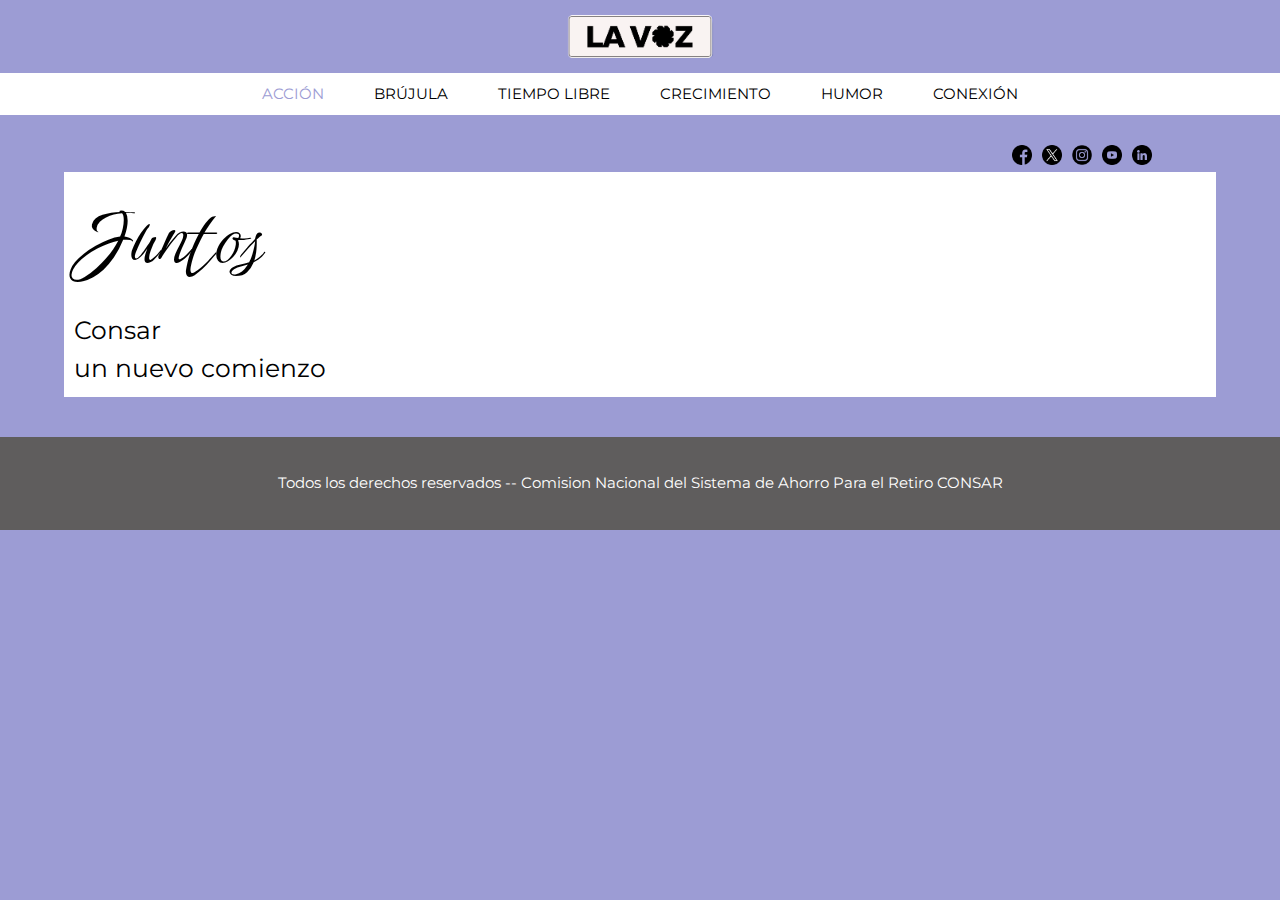
<file: accion.html>
<!DOCTYPE html>
<html lang="en">

<head>
    <meta charset="UTF-8">
    <meta name="viewport" content="width=device-width, initial-scale=1.0">
    <title>La Voz</title>
    <link rel="stylesheet" href="css/normalize.css">
    <link rel="preconnect" href="https://fonts.googleapis.com">
    <link rel="preconnect" href="https://fonts.gstatic.com" crossorigin>
    <link href="https://fonts.googleapis.com/css2?family=Birthstone+Bounce:wght@400;500&display=swap" rel="stylesheet">
    <link href="https://fonts.googleapis.com/css2?family=Montserrat:ital,wght@0,100..900;1,100..900&display=swap"
        rel="stylesheet">
    <link rel="stylesheet" href="css/style.css">
</head>

<body>
    <header class="header">
        <a class="header__logo" href="index.html">
            <img class="header__logo--img" src="img/logo_la_voz.png" alt="la_voz">
        </a>
    </header>

    <nav class="navegacion">
        <a class="navegacion__enlace navegacion__enlace--activo" href="accion.html">acción</a>
        <a class="navegacion__enlace" href="brujula.html">brújula</a>
        <a class="navegacion__enlace" href="tiempo_libre.html">tiempo libre</a>
        <a class="navegacion__enlace" href="crecimiento.html">crecimiento</a>
        <a class="navegacion__enlace" href="humor.html"> humor</a>
        <a class="navegacion__enlace" href="conexion.html">conexión</a>
    </nav>

    <main>
        <section class="iconsLinks">
            <a target="_blank" href="https://www.facebook.com/ConsarMexico/?locale=es_LA">
                <img class="icon" src="img/icons/facebook.png" alt="facebook">
            </a>
            <a target="_blank" arget="_blank"  href="https://x.com/consar_mx?lang=es">
                <img class="icon" src="img/icons/twitterX.png" alt="X">
            </a>
            <a target="_blank" href="https://www.instagram.com/consar_mx/?hl=es">
                <img class="icon" src="img/icons/instagram.png" alt="instagram">
            </a>
            <a target="_blank" href="https://www.youtube.com/user/CONSARMexico">
                <img class="icon" src="img/icons/youtube.png" alt="youtube">
            </a>
            <a target="_blank" href="https://www.linkedin.com/company/consar-mx/posts/?feedView=all">
                <img class="icon" src="img/icons/linkedin.png" alt="linkedin">
            </a>
        </section>

        <section class="seccion1">
            <div class="grid__caja">
                <div class="grid__caja--texto">
                    <p class="cursiva">Juntos</p>
                    <p class="text__año">Consar</p>
                    <p class="text__año">un nuevo comienzo</p>
                </div>
            </div>
        </section>

        
    </main>

    <footer class="footer">
        <p class="footer__texto">Todos los derechos reservados -- <span>Comision Nacional del Sistema de Ahorro Para el
                Retiro CONSAR</span></P>
    </footer>

</body>

</html>
</file>
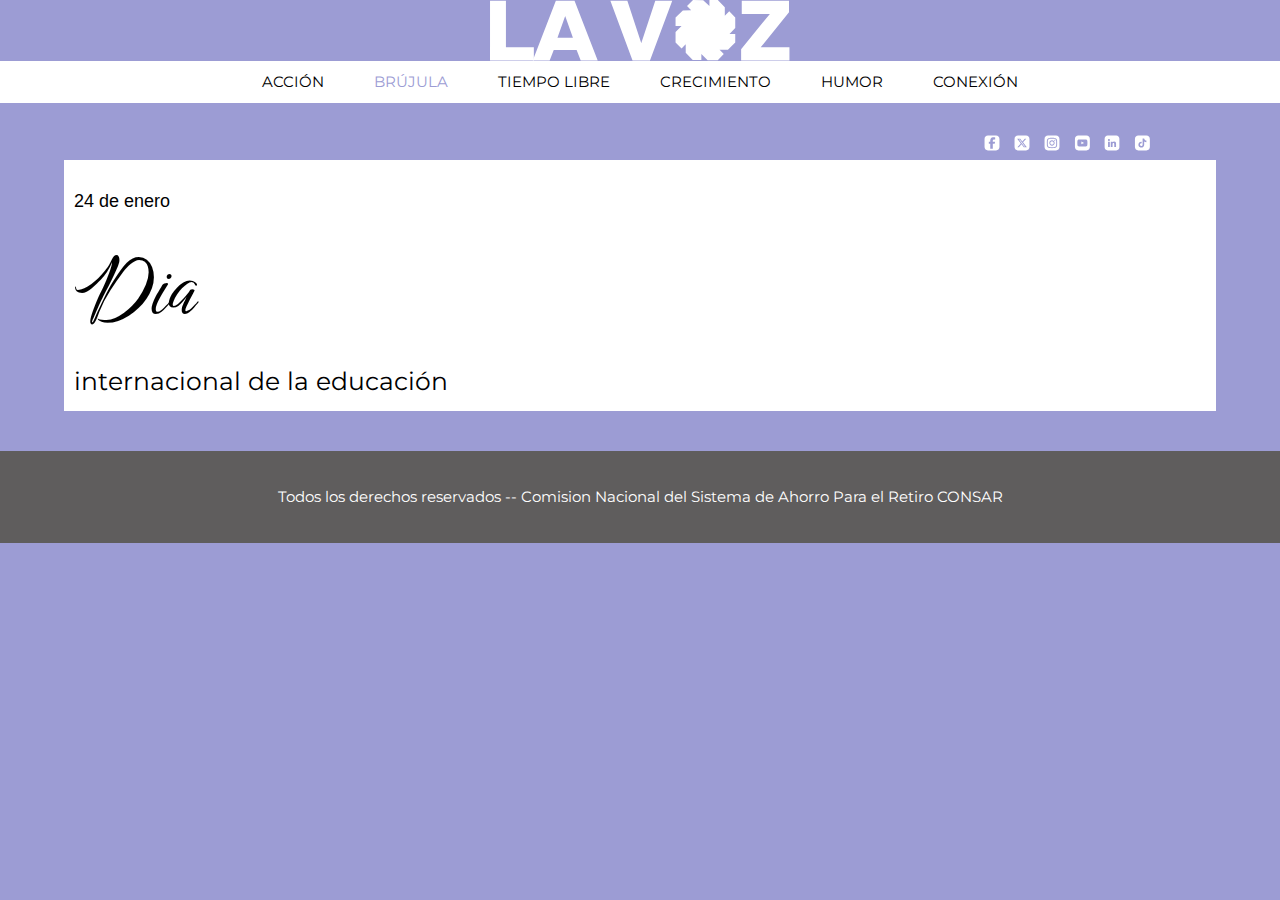
<file: brujula.html>
<!DOCTYPE html>
<html lang="en">

<head>
    <meta charset="UTF-8">
    <meta name="viewport" content="width=device-width, initial-scale=1.0">
    <title>La Voz</title>
    <link rel="stylesheet" href="css/normalize.css">
    <link rel="preconnect" href="https://fonts.googleapis.com">
    <link rel="preconnect" href="https://fonts.gstatic.com" crossorigin>
    <link href="https://fonts.googleapis.com/css2?family=Birthstone+Bounce:wght@400;500&display=swap" rel="stylesheet">
    <link href="https://fonts.googleapis.com/css2?family=Montserrat:ital,wght@0,100..900;1,100..900&display=swap"
        rel="stylesheet">
    <link rel="stylesheet" href="css/style.css">
</head>

<body>
    <header class="header">
        <a class="header__logo" href="index.html">
            <img class="header__logo--img" src="img/logo_la_voz.svg" alt="la_voz">
        </a>
    </header>

    <nav class="navegacion">
        <a class="navegacion__enlace" href="accion.html">acción</a>
        <a class="navegacion__enlace navegacion__enlace--activo" href="brujula.html">brújula</a>
        <a class="navegacion__enlace" href="tiempo_libre.html">tiempo libre</a>
        <a class="navegacion__enlace" href="crecimiento.html">crecimiento</a>
        <a class="navegacion__enlace" href="humor.html"> humor</a>
        <a class="navegacion__enlace" href="conexion.html">conexión</a>
    </nav>

    <main>
        <section class="iconsLinks">
            <a target="_blank" href="https://www.facebook.com/ConsarMexico/?locale=es_LA">
                <img class="icon" src="img/icons/facebook.svg" alt="facebook">
            </a>
            <a target="_blank" arget="_blank"  href="https://x.com/consar_mx?lang=es">
                <img class="icon" src="img/icons/twitterX.svg" alt="X">
            </a>
            <a target="_blank" href="https://www.instagram.com/consar_mx/?hl=es">
                <img class="icon" src="img/icons/instagram.svg" alt="instagram">
            </a>
            <a target="_blank" href="https://www.youtube.com/user/CONSARMexico">
                <img class="icon" src="img/icons/youtube.svg" alt="youtube">
            </a>
            <a target="_blank" href="https://www.linkedin.com/company/consar-mx/posts/?feedView=all">
                <img class="icon" src="img/icons/linkedin.svg" alt="linkedin">
            </a>
            <a target="_blank" href="https://www.tiktok.com/@consar_mx">
                <img class="icon" src="img/icons/tiktok.svg" alt="tiktok">
            </a>
        </section>

        <section class="seccion1">
            <div class="grid__caja">
                <div class="grid__caja--texto">
                    <p class="texto__caja--auto">24 de enero</p>
                    <p class="cursiva">Dia</p>
                    <p class="text__año">internacional de la educación</p>
                </div>
            </div>
        </section>

        
    </main>

    <footer class="footer">
        <p class="footer__texto">Todos los derechos reservados -- <span>Comision Nacional del Sistema de Ahorro Para el
                Retiro CONSAR</span></P>
    </footer>

</body>

</html>
</file>
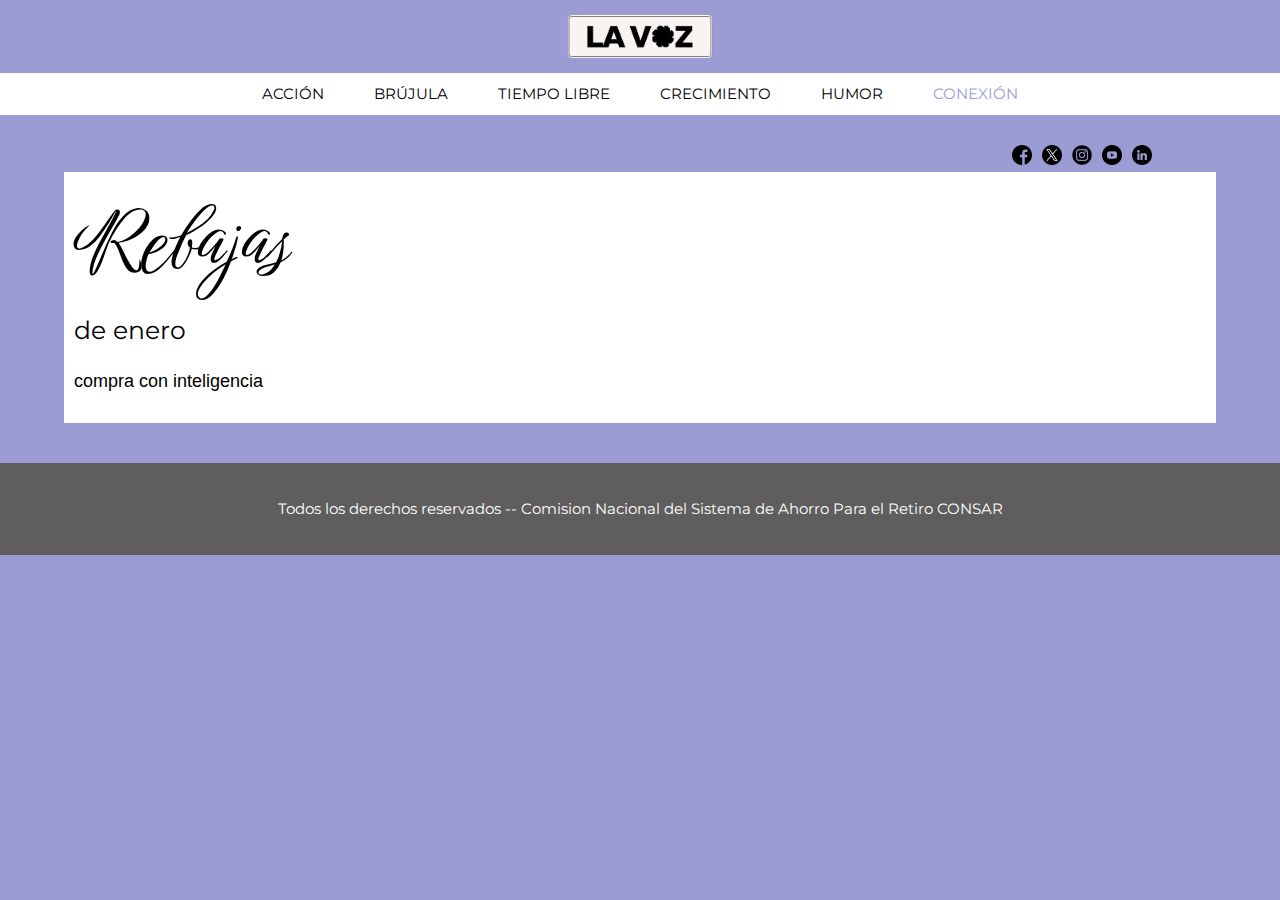
<file: conexion.html>
<!DOCTYPE html>
<html lang="en">

<head>
    <meta charset="UTF-8">
    <meta name="viewport" content="width=device-width, initial-scale=1.0">
    <title>La Voz</title>
    <link rel="stylesheet" href="css/normalize.css">
    <link rel="preconnect" href="https://fonts.googleapis.com">
    <link rel="preconnect" href="https://fonts.gstatic.com" crossorigin>
    <link href="https://fonts.googleapis.com/css2?family=Birthstone+Bounce:wght@400;500&display=swap" rel="stylesheet">
    <link href="https://fonts.googleapis.com/css2?family=Montserrat:ital,wght@0,100..900;1,100..900&display=swap"
        rel="stylesheet">
    <link rel="stylesheet" href="css/style.css">
</head>

<body>
    <header class="header">
        <a class="header__logo" href="index.html">
            <img class="header__logo--img" src="img/logo_la_voz.png" alt="la_voz">
        </a>
    </header>

    <nav class="navegacion">
        <a class="navegacion__enlace" href="accion.html">acción</a>
        <a class="navegacion__enlace" href="brujula.html">brújula</a>
        <a class="navegacion__enlace" href="tiempo_libre.html">tiempo libre</a>
        <a class="navegacion__enlace" href="crecimiento.html">crecimiento</a>
        <a class="navegacion__enlace" href="humor.html"> humor</a>
        <a class="navegacion__enlace navegacion__enlace--activo" href="conexion.html">conexión</a>
    </nav>

    <main>
        <section class="iconsLinks">
            <a target="_blank" href="https://www.facebook.com/ConsarMexico/?locale=es_LA">
                <img class="icon" src="img/icons/facebook.png" alt="facebook">
            </a>
            <a target="_blank" arget="_blank"  href="https://x.com/consar_mx?lang=es">
                <img class="icon" src="img/icons/twitterX.png" alt="X">
            </a>
            <a target="_blank" href="https://www.instagram.com/consar_mx/?hl=es">
                <img class="icon" src="img/icons/instagram.png" alt="instagram">
            </a>
            <a target="_blank" href="https://www.youtube.com/user/CONSARMexico">
                <img class="icon" src="img/icons/youtube.png" alt="youtube">
            </a>
            <a target="_blank" href="https://www.linkedin.com/company/consar-mx/posts/?feedView=all">
                <img class="icon" src="img/icons/linkedin.png" alt="linkedin">
            </a>
        </section>

        <section class="seccion1">
            <div class="grid__caja">
                <div class="grid__caja--texto">
                    <p class="cursiva">Rebajas</p>
                    <p class="text__año">de enero</p>
                    <p >compra con inteligencia</p><!-- class="texto__relleno" --> 
                </div>
            </div>
        </section>

        
    </main>

    <footer class="footer">
        <p class="footer__texto">Todos los derechos reservados -- <span>Comision Nacional del Sistema de Ahorro Para el
                Retiro CONSAR</span></P>
    </footer>

</body>

</html>
</file>
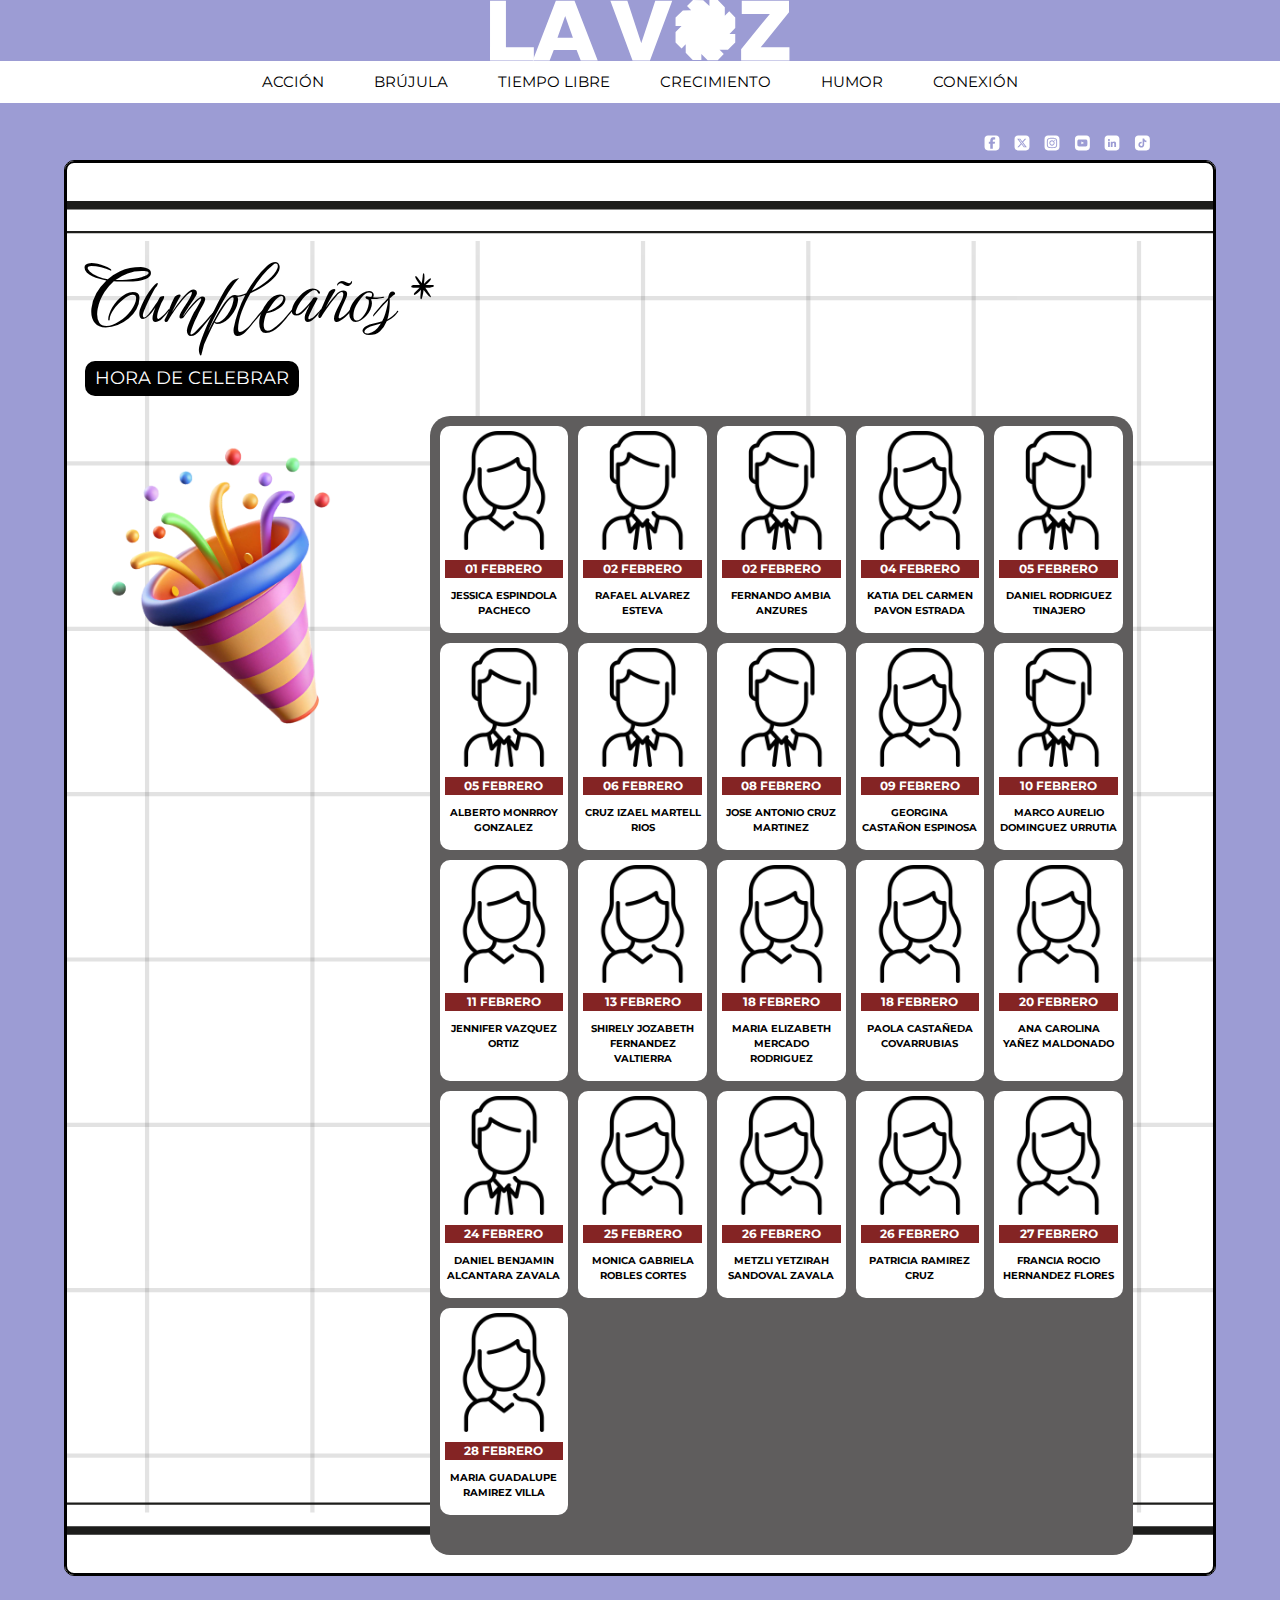
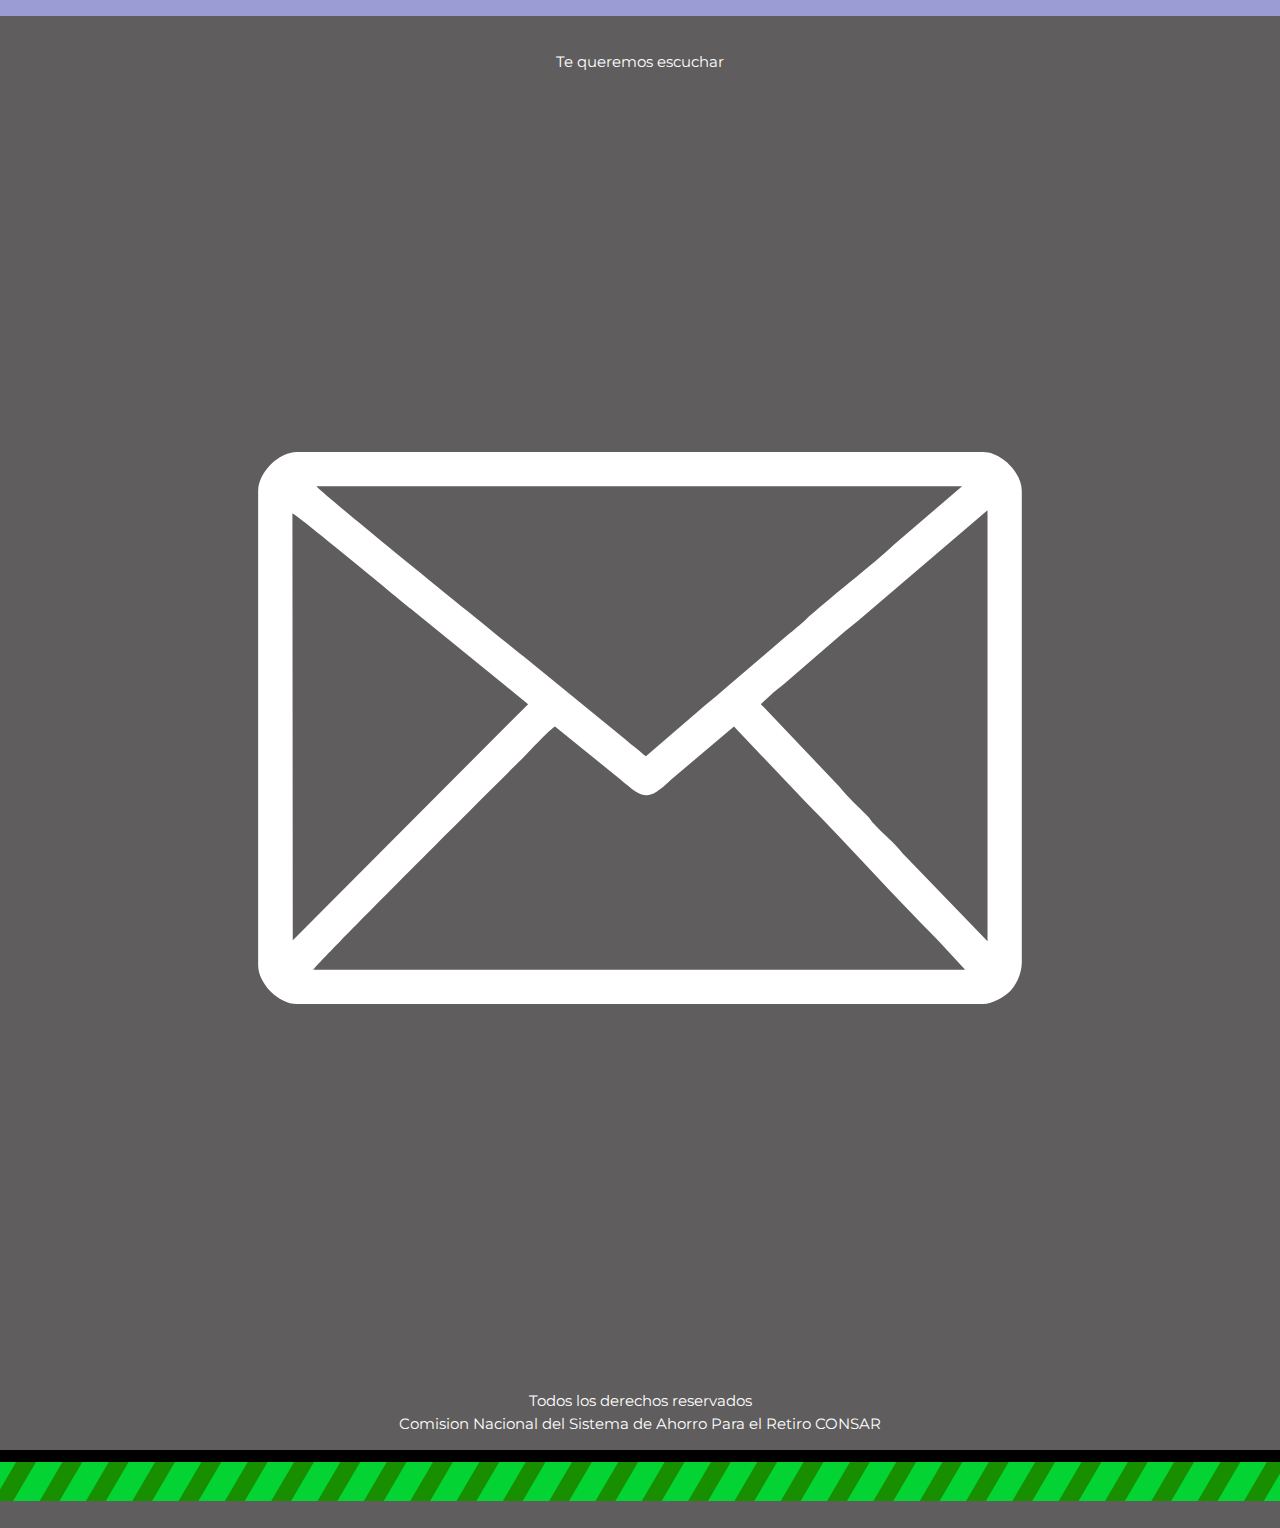
<file: cumpleaños.html>
<!DOCTYPE html>
<html lang="en">

<head>
    <meta charset="UTF-8">
    <meta name="viewport" content="width=device-width, initial-scale=1.0">
    <title>La Voz | CUMPLEAÑOS</title>
    <link rel="stylesheet" href="css/normalize.css">
    <link rel="preconnect" href="https://fonts.googleapis.com">
    <link rel="preconnect" href="https://fonts.gstatic.com" crossorigin>
    <link href="https://fonts.googleapis.com/css2?family=Birthstone+Bounce:wght@400;500&display=swap" rel="stylesheet">
    <link href="https://fonts.googleapis.com/css2?family=Montserrat:ital,wght@0,100..900;1,100..900&display=swap"
        rel="stylesheet">
    <link rel="stylesheet" href="css/style.css">
    <link rel="stylesheet" href="css/cumpleaños.css">
</head>

<body>
    <header class="header">
        <a class="header__logo" href="index.html">
            <img class="header__logo--img" src="img/logo_la_voz.svg" alt="la_voz">
        </a>
    </header>

    <nav class="navegacion">
        <a class="navegacion__enlace" href="accion.html">acción</a>
        <a class="navegacion__enlace" href="brujula.html">brújula</a>
        <a class="navegacion__enlace" href="tiempo_libre.html">tiempo libre</a>
        <a class="navegacion__enlace" href="crecimiento.html">crecimiento</a>
        <a class="navegacion__enlace" href="humor.html"> humor</a>
        <a class="navegacion__enlace" href="conexion.html">conexión</a>
    </nav>

    <main>
        <section class="iconsLinks">
            <a target="_blank" href="https://www.facebook.com/ConsarMexico/?locale=es_LA">
                <img class="icon" src="img/icons/facebook.svg" alt="facebook">
            </a>
            <a target="_blank" arget="_blank" href="https://x.com/consar_mx?lang=es">
                <img class="icon" src="img/icons/twitterX.svg" alt="X">
            </a>
            <a target="_blank" href="https://www.instagram.com/consar_mx/?hl=es">
                <img class="icon" src="img/icons/instagram.svg" alt="instagram">
            </a>
            <a target="_blank" href="https://www.youtube.com/user/CONSARMexico">
                <img class="icon" src="img/icons/youtube.svg" alt="youtube">
            </a>
            <a target="_blank" href="https://www.linkedin.com/company/consar-mx/posts/?feedView=all">
                <img class="icon" src="img/icons/linkedin.svg" alt="linkedin">
            </a>
            <a target="_blank" href="https://www.tiktok.com/@consar_mx">
                <img class="icon" src="img/icons/tiktok.svg" alt="tiktok">
            </a>
        </section>

        <section class="seccion__cumpleaños">
            <div class="grid__caja--cumpleaños">
                <div class="cumpleaños__hora">
                    <p class="cursiva__cumpleaños">Cumpleaños *</p>
                    <div class="texto__caja--cumpleaños">
                        <p class="texto__relleno">hora de celebrar</p>
                    </div>
                </div>
                <img class="img__celebra" src="img/fotos/celebra.png" alt="selebrar">

                <!-- .grid nos ayudara con la responsibilidad de la pagina -->
                <!-- Seccion de cumpleaños del mes -->
                <div class="calendario"> 
                    <div class="grid">

                        <div class="cumpleaños">
                            <img class="cumpleaños__foto" src="img/fotos/mujer.png" alt="foto">
                            <p class="cumpleaños__dia">
                                01 Febrero
                            </p>
                            <p class="nombre__persona">
                                jessica espindola pacheco
                            </p>
                        </div> <!-- div que contiene el dia y nombre de cumpleaños -->

                        <div class="cumpleaños">
                            <img class="cumpleaños__foto" src="img/fotos/hombre.png" alt="foto">
                            <p class="cumpleaños__dia">
                                02 Febrero
                            </p>
                            <p class="nombre__persona">
                                rafael alvarez esteva
                            </p>
                        </div> <!-- div que contiene el dia y nombre de cumpleaños -->

                        <div class="cumpleaños">
                            <img class="cumpleaños__foto" src="img/fotos/hombre.png" alt="foto">
                            <p class="cumpleaños__dia">
                                02 Febrero
                            </p>
                            <p class="nombre__persona">
                                fernando ambia anzures
                            </p>
                        </div> <!-- div que contiene el dia y nombre de cumpleaños -->

                        <div class="cumpleaños">
                            <img class="cumpleaños__foto" src="img/fotos/mujer.png" alt="foto">
                            <p class="cumpleaños__dia">
                                04 Febrero
                            </p>
                            <p class="nombre__persona">
                                katia del carmen pavon estrada
                            </p>
                        </div> <!-- div que contiene el dia y nombre de cumpleaños -->

                        <div class="cumpleaños">
                            <img class="cumpleaños__foto" src="img/fotos/hombre.png" alt="foto">
                            <p class="cumpleaños__dia">
                                05 Febrero
                            </p>
                            <p class="nombre__persona">
                                daniel rodriguez tinajero
                            </p>
                        </div> <!-- div que contiene el dia y nombre de cumpleaños -->

                        <div class="cumpleaños">
                            <img class="cumpleaños__foto" src="img/fotos/hombre.png" alt="foto">
                            <p class="cumpleaños__dia">
                                05 Febrero
                            </p>
                            <p class="nombre__persona">
                                alberto monrroy gonzalez
                            </p>
                        </div> <!-- div que contiene el dia y nombre de cumpleaños -->

                        <div class="cumpleaños">
                            <img class="cumpleaños__foto" src="img/fotos/hombre.png" alt="foto">
                            <p class="cumpleaños__dia">
                                06 Febrero
                            </p>
                            <p class="nombre__persona">
                                cruz izael martell rios
                            </p>
                        </div> <!-- div que contiene el dia y nombre de cumpleaños -->

                        <div class="cumpleaños">
                            <img class="cumpleaños__foto" src="img/fotos/hombre.png" alt="foto">
                            <p class="cumpleaños__dia">
                                08 Febrero
                            </p>
                            <p class="nombre__persona">
                                jose antonio cruz martinez
                            </p>
                        </div> <!-- div que contiene el dia y nombre de cumpleaños -->

                        <div class="cumpleaños">
                            <img class="cumpleaños__foto" src="img/fotos/mujer.png" alt="foto">
                            <p class="cumpleaños__dia">
                                09 Febrero
                            </p>
                            <p class="nombre__persona">
                                georgina castañon espinosa
                            </p>
                        </div> <!-- div que contiene el dia y nombre de cumpleaños -->

                        <div class="cumpleaños">
                            <img class="cumpleaños__foto" src="img/fotos/hombre.png" alt="foto">
                            <p class="cumpleaños__dia">
                                10 Febrero
                            </p>
                            <p class="nombre__persona">
                                marco aurelio dominguez urrutia
                            </p>
                        </div> <!-- div que contiene el dia y nombre de cumpleaños -->

                        <div class="cumpleaños">
                            <img class="cumpleaños__foto" src="img/fotos/mujer.png" alt="foto">
                            <p class="cumpleaños__dia">
                                11 Febrero
                            </p>
                            <p class="nombre__persona">
                                jennifer vazquez ortiz
                            </p>
                        </div> <!-- div que contiene el dia y nombre de cumpleaños -->

                        <div class="cumpleaños">
                            <img class="cumpleaños__foto" src="img/fotos/mujer.png" alt="foto">
                            <p class="cumpleaños__dia">
                                13 Febrero
                            </p>
                            <p class="nombre__persona">
                                shirely jozabeth fernandez valtierra
                            </p>
                        </div> <!-- div que contiene el dia y nombre de cumpleaños -->

                        <div class="cumpleaños">
                            <img class="cumpleaños__foto" src="img/fotos/mujer.png" alt="foto">
                            <p class="cumpleaños__dia">
                                18 Febrero
                            </p>
                            <p class="nombre__persona">
                                maria elizabeth mercado rodriguez
                            </p>
                        </div> <!-- div que contiene el dia y nombre de cumpleaños -->

                        <div class="cumpleaños">
                            <img class="cumpleaños__foto" src="img/fotos/mujer.png" alt="foto">
                            <p class="cumpleaños__dia">
                                18 Febrero
                            </p>
                            <p class="nombre__persona">
                                paola castañeda covarrubias
                            </p>
                        </div> <!-- div que contiene el dia y nombre de cumpleaños -->

                        <div class="cumpleaños">
                            <img class="cumpleaños__foto" src="img/fotos/mujer.png" alt="foto">
                            <p class="cumpleaños__dia">
                                20 Febrero
                            </p>
                            <p class="nombre__persona">
                                ana carolina yañez maldonado
                            </p>
                        </div> <!-- div que contiene el dia y nombre de cumpleaños -->

                        <div class="cumpleaños">
                            <img class="cumpleaños__foto" src="img/fotos/hombre.png" alt="foto">
                            <p class="cumpleaños__dia">
                                24 Febrero
                            </p>
                            <p class="nombre__persona">
                                daniel benjamin alcantara zavala
                            </p>
                        </div> <!-- div que contiene el dia y nombre de cumpleaños -->

                        <div class="cumpleaños">
                            <img class="cumpleaños__foto" src="img/fotos/mujer.png" alt="foto">
                            <p class="cumpleaños__dia">
                                25 Febrero
                            </p>
                            <p class="nombre__persona">
                                monica gabriela robles cortes
                            </p>
                        </div> <!-- div que contiene el dia y nombre de cumpleaños -->

                        <div class="cumpleaños">
                            <img class="cumpleaños__foto" src="img/fotos/mujer.png" alt="foto">
                            <p class="cumpleaños__dia">
                                26 Febrero
                            </p>
                            <p class="nombre__persona">
                                metzli yetzirah sandoval zavala
                            </p>
                        </div> <!-- div que contiene el dia y nombre de cumpleaños -->

                        <div class="cumpleaños">
                            <img class="cumpleaños__foto" src="img/fotos/mujer.png" alt="foto">
                            <p class="cumpleaños__dia">
                                26 Febrero
                            </p>
                            <p class="nombre__persona">
                               patricia ramirez cruz
                            </p>
                        </div> <!-- div que contiene el dia y nombre de cumpleaños -->

                        <div class="cumpleaños">
                            <img class="cumpleaños__foto" src="img/fotos/mujer.png" alt="foto">
                            <p class="cumpleaños__dia">
                                27 Febrero
                            </p>
                            <p class="nombre__persona">
                                francia rocio hernandez flores
                            </p>
                        </div> <!-- div que contiene el dia y nombre de cumpleaños -->

                        <div class="cumpleaños">
                            <img class="cumpleaños__foto" src="img/fotos/mujer.png" alt="foto">
                            <p class="cumpleaños__dia">
                                28 Febrero
                            </p>
                            <p class="nombre__persona">
                                maria guadalupe ramirez villa
                            </p>
                        </div> <!-- div que contiene el dia y nombre de cumpleaños -->
                        
                    </div> <!-- .calendario -->
                </div> <!-- .grid caja cumpleaños -->
            </div>
        </section>

        <section class="seccion__calendario">

        </section>
    </main>

    <footer class="footer">
        <div class="correo">
            <p class="footer__texto"> Te queremos escuchar </p>
            <a href="mailto:comunicacion_interna@consar.gob.mx" class="enlace-svg">
                <img class="icon--sobre" src="img/icons/sobre.svg" alt="Contactar por correo">
            </a>
        </div>
        <p class="footer__texto">Todos los derechos reservados <br> Comision Nacional del Sistema de Ahorro Para el
            Retiro CONSAR</P>
        <img src="img/pleca/pleca1.svg" alt="pleca">
    </footer>

</body>

</html>
</file>
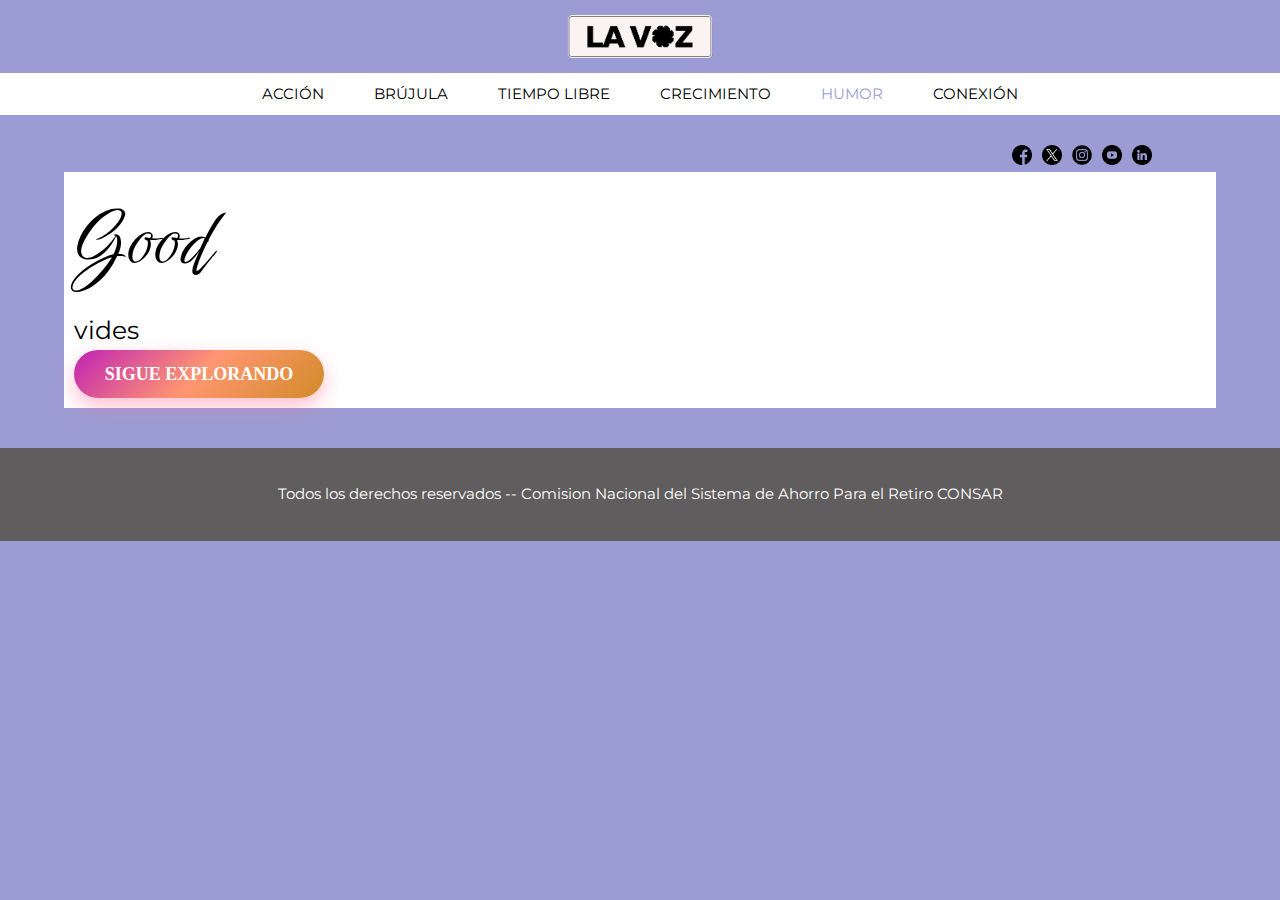
<file: humor.html>
<!DOCTYPE html>
<html lang="en">

<head>
    <meta charset="UTF-8">
    <meta name="viewport" content="width=device-width, initial-scale=1.0">
    <title>La Voz</title>
    <link rel="stylesheet" href="css/normalize.css">
    <link rel="preconnect" href="https://fonts.googleapis.com">
    <link rel="preconnect" href="https://fonts.gstatic.com" crossorigin>
    <link href="https://fonts.googleapis.com/css2?family=Birthstone+Bounce:wght@400;500&display=swap" rel="stylesheet">
    <link href="https://fonts.googleapis.com/css2?family=Montserrat:ital,wght@0,100..900;1,100..900&display=swap"
        rel="stylesheet">
    <link rel="stylesheet" href="css/style.css">
</head>

<body>
    <header class="header">
        <a class="header__logo" href="index.html">
            <img class="header__logo--img" src="img/logo_la_voz.png" alt="la_voz">
        </a>
    </header>

    <nav class="navegacion">
        <a class="navegacion__enlace" href="accion.html">acción</a>
        <a class="navegacion__enlace" href="brujula.html">brújula</a>
        <a class="navegacion__enlace" href="tiempo_libre.html">tiempo libre</a>
        <a class="navegacion__enlace" href="crecimiento.html">crecimiento</a>
        <a class="navegacion__enlace navegacion__enlace--activo" href="humor.html"> humor</a>
        <a class="navegacion__enlace" href="conexion.html">conexión</a>
    </nav>

    <main>
        <section class="iconsLinks">
            <a target="_blank" href="https://www.facebook.com/ConsarMexico/?locale=es_LA">
                <img class="icon" src="img/icons/facebook.png" alt="facebook">
            </a>
            <a target="_blank" arget="_blank" href="https://x.com/consar_mx?lang=es">
                <img class="icon" src="img/icons/twitterX.png" alt="X">
            </a>
            <a target="_blank" href="https://www.instagram.com/consar_mx/?hl=es">
                <img class="icon" src="img/icons/instagram.png" alt="instagram">
            </a>
            <a target="_blank" href="https://www.youtube.com/user/CONSARMexico">
                <img class="icon" src="img/icons/youtube.png" alt="youtube">
            </a>
            <a target="_blank" href="https://www.linkedin.com/company/consar-mx/posts/?feedView=all">
                <img class="icon" src="img/icons/linkedin.png" alt="linkedin">
            </a>
        </section>

        <section class="seccion1">
            <div class="grid__caja">
                <div class="grid__caja--texto">
                    <p class="cursiva">Good</p>
                    <p class="text__año">vides</p>
                    <a class="botonCumpleaños" target="_blank" href="https://www.facebook.com/photo?fbid=1314476734047394&set=a.364052849089792&locale=es_LA" >
                        <button class="botonCumpleaños__boton">sigue explorando</button>
                    </a>
                </div>
            </div>
        </section>


    </main>

    <footer class="footer">
        <p class="footer__texto">Todos los derechos reservados -- <span>Comision Nacional del Sistema de Ahorro Para el
                Retiro CONSAR</span></P>
    </footer>

</body>

</html>
</file>
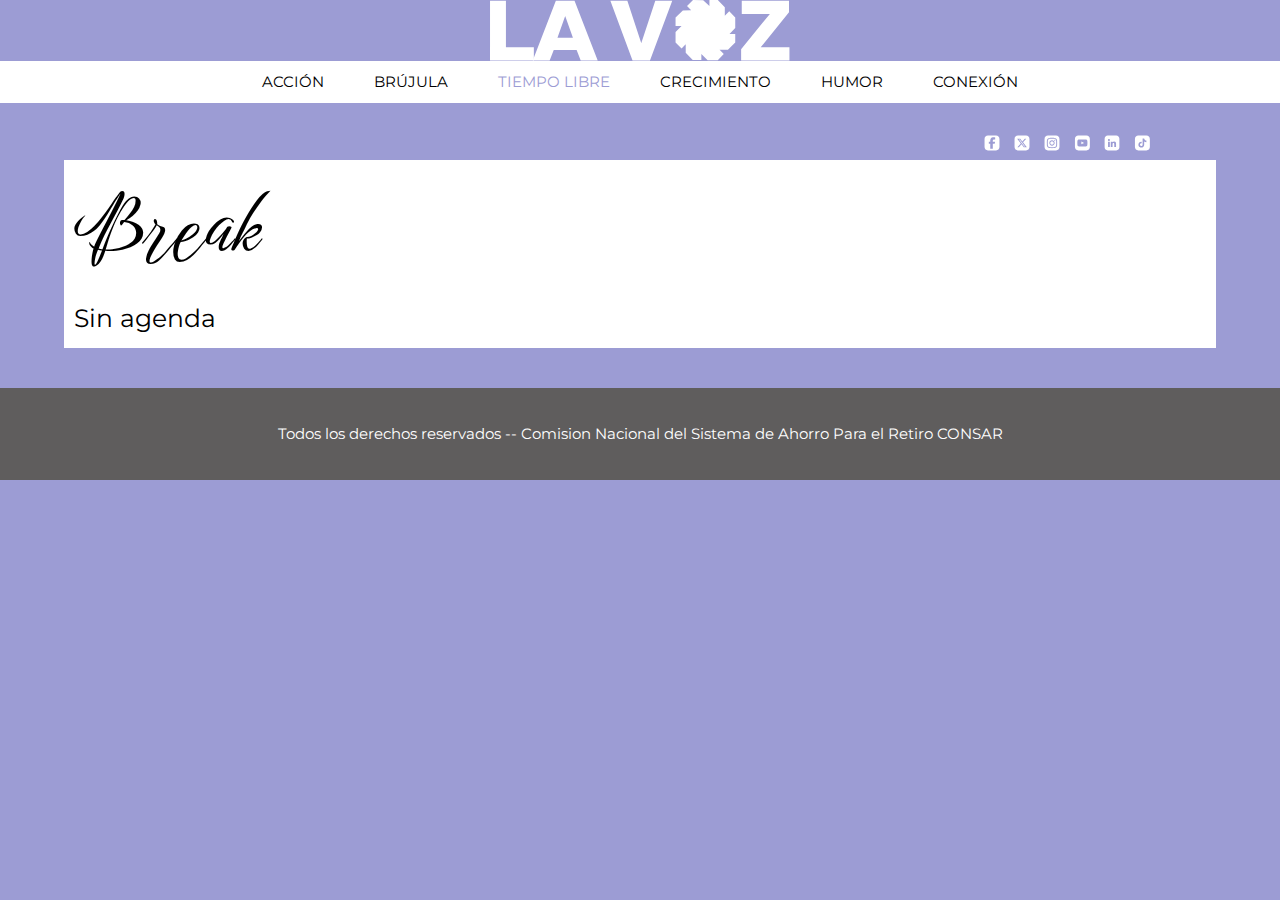
<file: tiempo_libre.html>
<!DOCTYPE html>
<html lang="en">

<head>
    <meta charset="UTF-8">
    <meta name="viewport" content="width=device-width, initial-scale=1.0">
    <title>La Voz</title>
    <link rel="stylesheet" href="css/normalize.css">
    <link rel="preconnect" href="https://fonts.googleapis.com">
    <link rel="preconnect" href="https://fonts.gstatic.com" crossorigin>
    <link href="https://fonts.googleapis.com/css2?family=Birthstone+Bounce:wght@400;500&display=swap" rel="stylesheet">
    <link href="https://fonts.googleapis.com/css2?family=Montserrat:ital,wght@0,100..900;1,100..900&display=swap"
        rel="stylesheet">
    <link rel="stylesheet" href="css/style.css">
</head>

<body>
    <header class="header">
        <a class="header__logo" href="index.html">
            <img class="header__logo--img" src="img/logo_la_voz.svg" alt="la_voz">
        </a>
    </header>

    <nav class="navegacion">
        <a class="navegacion__enlace" href="accion.html">acción</a>
        <a class="navegacion__enlace" href="brujula.html">brújula</a>
        <a class="navegacion__enlace navegacion__enlace--activo" href="tiempo_libre.html">tiempo libre</a>
        <a class="navegacion__enlace" href="crecimiento.html">crecimiento</a>
        <a class="navegacion__enlace" href="humor.html"> humor</a>
        <a class="navegacion__enlace" href="conexion.html">conexión</a>
    </nav>

    <main>
        <section class="iconsLinks">
            <a target="_blank" href="https://www.facebook.com/ConsarMexico/?locale=es_LA">
                <img class="icon" src="img/icons/facebook.svg" alt="facebook">
            </a>
            <a target="_blank" arget="_blank"  href="https://x.com/consar_mx?lang=es">
                <img class="icon" src="img/icons/twitterX.svg" alt="X">
            </a>
            <a target="_blank" href="https://www.instagram.com/consar_mx/?hl=es">
                <img class="icon" src="img/icons/instagram.svg" alt="instagram">
            </a>
            <a target="_blank" href="https://www.youtube.com/user/CONSARMexico">
                <img class="icon" src="img/icons/youtube.svg" alt="youtube">
            </a>
            <a target="_blank" href="https://www.linkedin.com/company/consar-mx/posts/?feedView=all">
                <img class="icon" src="img/icons/linkedin.svg" alt="linkedin">
            </a>
            <a target="_blank" href="https://www.tiktok.com/@consar_mx">
                <img class="icon" src="img/icons/tiktok.svg" alt="tiktok">
            </a>
        </section>

        <section class="seccion1">
            <div class="grid__caja">
                <div class="grid__caja--texto">
                    <p class="cursiva">Break</p>
                    <p class="text__año">Sin agenda</p>
                    
                </div>
            </div>
        </section>

        
    </main>

    <footer class="footer">
        <p class="footer__texto">Todos los derechos reservados -- <span>Comision Nacional del Sistema de Ahorro Para el
                Retiro CONSAR</span></P>
    </footer>

</body>

</html>
</file>
<file: css/style.css>
:root {
    --primario: rgb(156, 156, 212);
    --blanco: white;
    --gris: rgb(95, 93, 93);
    --negro: black;

    /** Fuentes principales **/
    --fuentePrimaria: "Montserrat", sans-serif;
    --fuenteSecundaria: "Birthstone Bounce", cursive;
}

/** Snipet **/
/** "https://www.paulirish.com/2012/box-sizing-border-box-ftw/" **/
html {
    box-sizing: border-box;
    font-size: 62.5%;
    /** 1 rem es 10px **/
}

*,
*:before,
*:after {
    box-sizing: inherit;
}


/** Globales **/
body {
    background-color: var(--primario);
    font-size: 1.6rem;
    line-height: 1.5;

}

h1 {
    font-size: 8rem;
    color: var(--negro);
    font-family: var(--fuenteSecundaria);
}

p {
    font-family: Arial, Helvetica, sans-serif;
    font-size: 1.8rem;
    color: var(--negro);

}

a {
    text-decoration: none;

}

img {
    max-width: 100%;
}

/* Cajas de contenidos principales */

.cursiva,
.seccion1__contenedor,
.cursiva__cumpleaños {
    margin: 0;
    /* margen para el texto*/
    font-size: 8rem;
    color: var(--negro);
    font-family: var(--fuenteSecundaria);
    margin: 0 0 1rem 0;
}


.botonCumpleaños {
    display: grid;
    align-items: center;
    width: 25rem;    
}
.botonCumpleaños__boton {
    text-transform: uppercase;
    padding: 14px 28px;
    font-size: 18px;
    font-weight: 600;
    color: #fff;
    background: linear-gradient(135deg, #c022b5, #ff9671, #d28b27);
    border: none;
    border-radius: 50px;
    cursor: pointer;
    box-shadow: 0 8px 20px rgba(255, 111, 145, 0.45);
    transition: all 0.3s ease;
    position: relative;
    overflow: hidden;
    align-items: center;
}

/** Header **/
.header {
    display: flex;
    justify-content: center;
    padding: 0;
}

.header__logo {
    width: 30rem;
    height: auto;
    margin: 0;
    display: block;
}

.header__logo--img {
    width: 100%;
    display: block;
}

/** footer **/
.footer {
    background-color: var(--gris);
    padding: 2rem 0;
    margin-top: 1rem;
    text-align: center;
}

.footer__texto {
    font-family: var(--fuentePrimaria);
    font-size: 1.5rem;
    color: var(--blanco);
}

/** Navegación **/
.navegacion {
    background-color: var(--blanco);
    padding: 1rem 0;
    display: flex;
    justify-content: center;
    gap: 5rem;
}

@media (max-width: 768px) {
    .navegacion {
        flex-direction: column;
        align-items: center;
    }
}

.navegacion__enlace {
    font-family: var(--fuentePrimaria);
    color: var(--negro);
    font-size: 1.5rem;
    text-transform: uppercase;
}

.navegacion__enlace:last-of-type {
    margin-right: 0;
}

.navegacion__enlace--activo,
.navegacion__enlace:hover {
    color: var(--primario);
}

/** Enlaces a redes sociales **/

.iconsLinks {
    display: flex;
    justify-content: flex-end;
    margin-right: 10%;
    gap: 1rem;
    padding: 3rem 0 0 0;
    /** aplicamos solo espacio arriba**/
}

.icon {
    width: 2rem;
}


/* ------------------ PAGINA DE CUMPLEAÑOS ------------------ */
/** Primer contenedor index **/
.seccion1 {
    display: flex;
    justify-content: center;
    padding: 0 0 3rem 0;
}

.grid__caja {
    display: grid;
    grid-template-columns: repeat(2, 1fr);
    align-items: center;
    width: 90%;
    background-color: var(--blanco);
    padding: 1rem;
}

@media (min-width: 768px) {
    .grid__caja {
        width: 90%;
        grid-template-columns: repeat(3, 1fr);
    }
}

.texto__caja {
    display: flex;
    justify-content: end;
    width: 22rem;
    height: 3rem;
    border: 2px solid black;
    border-radius: 1rem;
    background-color: var(--negro);


}

@media (min-width: 768px) {
    .texto__caja {
        display: flex;
        justify-content: center;
        width: 22rem;
        height: 3rem;
        border: 2px solid black;
        border-radius: 1rem;
        background-color: var(--negro);


    }
}

.texto__relleno {
    margin: 0;
    /* Margen para el texto */
    font-family: var(--fuentePrimaria);
    text-transform: uppercase;
    color: var(--blanco);

}

.text__año {
    display: flex;
    justify-content: flex-start;
    font-family: var(--fuentePrimaria);
    font-size: 2.5rem;
    margin: 0;
}

/** GRID calendario cumpleaños **/

.grid {
    display: grid;
    grid-template-columns: repeat(2, 1fr);
    column-gap: 1rem;
    row-gap: 1rem;
    padding: 0 0 3rem 0;
    /** Separacion abajo **/
}

@media (min-width: 768px) {
    .grid {
        grid-template-columns: repeat(7, 1fr);
    }
}

/** Cumpleaños **/

.seccionCumpleaños {
    width: 90%;
    margin: 0 auto;
}

.calendario {
    background-color: var(--gris);
    padding: 1rem;
}

.cumpleaños {
    background-color: var(--blanco);
    padding: 0.5rem;
}

.nombre__persona {
    font-size: 2rem;

}

.cumpleaños__dia {
    font-size: 1.5rem;

}

.nombre__persona,
.cumpleaños__dia {
    font-family: var(--fuentePrimaria);
    font-weight: bold;
    text-transform: uppercase;
    text-align: center;

}

.cumpleaños__foto {
    width: 100%;
    height: auto;
    display: block;
}
</file>
<file: css/cumpleaños.css>
/* ------------------ PAGINA DE CUMPLEAÑOS ------------------ */

/** -------------------  Cumpleaños ------------------- **/
.seccion__cumpleaños {
    display: flex;
    justify-content: center;
    padding: 0 0 3rem 0;
}

.grid__caja--cumpleaños {
    position: relative;
    display: grid;
    /* En móvil quizás quieras solo 1 o 2 columnas, no 8 */
    grid-template-columns: repeat(2, 1fr);
    align-items: center;
    width: 95%;
    /* Un poco más ancho en móvil */
    gap: 1rem;
    padding: 1rem;
    background-color: var(--blanco);
    border: 0.1rem solid black;
    box-shadow: inset 0 0 0 0.2rem black;
    border-radius: 1rem;
    background-image: url(../img/mesa.svg);
    background-size: cover;
    background-position: center;
    background-repeat: no-repeat;
}

/* ESTILOS PARA ESCRITORIO (Mayores a 768px) */
@media (min-width: 768px) {
    .grid__caja--cumpleaños {
        /* SOLO pones lo que cambia */
        grid-template-columns: repeat(8, 1fr);
        /* Aquí aplicas las 8 columnas */
        width: 90%;
        padding: 2rem;
        /* Si quieres más espacio en PC */
        gap: 2rem;
    }
}

.cursiva__cumpleaños {
    margin: 0;
    font-size: 8rem;
    color: var(--negro);
    font-family: var(--fuenteSecundaria);
}

/* ESTILO BASE (Móvil) */
.cumpleaños__hora {
    padding: 2rem 0 0 0;
    /* Reduje el padding para móvil para que no flote tanto */
    width: fit-content;
    max-width: 90%;
    /* Más ancho en móvil para que el texto no se rompa */
    display: block;
    grid-column: 1 / -1;
    /* Ocupa todo el ancho en móvil (de la col 1 a la última) */
    justify-self: center;
    /* Centrado en móvil */
}

/* ESTILO ESCRITORIO (768px o más) */
@media (min-width: 768px) {
    .cumpleaños__hora {
        padding: 6rem 0 0 0;
        /* Aquí sí aplicas el espacio grande */
        grid-column: 1 / 7;
        /* Ocupa hasta la columna 7 del grid de 8 */
        justify-self: start;
        /* En PC lo pegamos a la izquierda */
        max-width: 70%;
    }
}

.texto__relleno {
    display: flex;
    white-space: nowrap;
    width: fit-content;
    justify-self: start;
    height: auto;
    padding: 0.4rem 1rem;
    margin: 0;
    font-family: var(--fuentePrimaria);
    border-radius: 1rem;
    text-transform: uppercase;
    color: var(--blanco);
    background-color: var(--negro);
}

.img__celebra {
    position: relative;
    align-self: flex-start;
    width: 100%;
    margin: 0;
    padding: 0;
    display: block;
    grid-column: 1/3;
    grid-row: 2 /3;
}

.texto__caja--cumpleaños {
    position: relative;
    align-self: flex-end;
}



/** -------------------  Calendario ------------------- **/
.calendario {
    justify-self: center;
    /* Mover el grid al centro */
    width: 85%;
    height: auto;
    background-color: var(--gris);
    padding: 1rem;
    border-radius: 2rem;
    display: block;
    grid-column: 1/3;
    grid-row: 4 / 5;
}

@media (min-width: 768px) {
    .calendario {
        justify-self: center;
        /* Mover el grid al centro */
        width: 85%;
        height: auto;
        background-color: var(--gris);
        padding: 1rem;
        border-radius: 2rem;
        display: block;
        grid-column: 3/9;
        grid-row: 2 / 3;
    }
}

.grid {
    width: 100%;
    display: grid;
    grid-template-columns: repeat(2, 1fr);
    column-gap: 1rem;
    row-gap: 1rem;

}

@media (min-width: 768px) {
    .grid {
        grid-template-columns: repeat(5, 1fr);
        display: grid;
        width: 100%;
    }
}

.cumpleaños {
    background-color: var(--blanco);
    padding: 0.5rem;
    border-radius: 1rem;
}

.cumpleaños__foto {
    display: block;
    /* Necesario para que el margen funcione */
    margin-left: auto;
    margin-right: auto;
    width: 100%;
    /* El tamaño que ya definiste */
    height: auto;
}

.cumpleaños__dia {
    background-color: rgb(132, 36, 36);
    color: var(--blanco);
    font-size: 1.2rem;
    margin: 1rem 0 0 0;
}

.nombre__persona {
    font-size: 1rem;


}



.nombre__persona,
.cumpleaños__dia {
    font-family: var(--fuentePrimaria);
    font-weight: bold;
    text-transform: uppercase;
    text-align: center;

}
</file>
